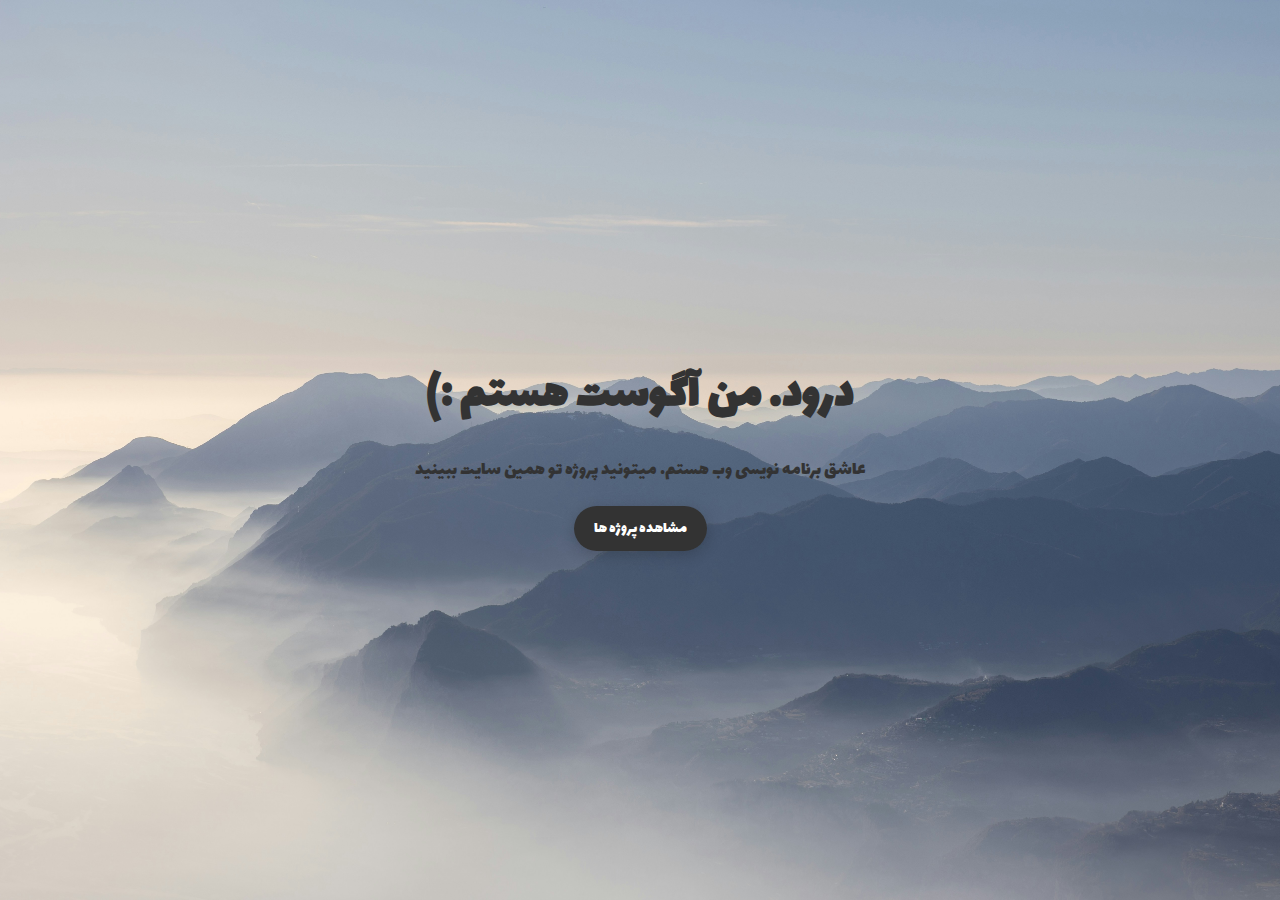
<file: index.html>
<!DOCTYPE html>
<html lang="en">
<head>
    <meta charset="UTF-8">
    <meta name="viewport" content="width=device-width, initial-scale=1.0">
    <title>August's Portfolio</title>
    <link rel="stylesheet" href="style.css">
    <link rel="preconnect" href="https://fonts.googleapis.com">
    <link rel="preconnect" href="https://fonts.gstatic.com" crossorigin>
    <link href="https://fonts.googleapis.com/css2?family=Lalezar&display=swap" rel="stylesheet">
</head>
<body>
    <!-- Hero Section -->
    <section id="hero">
        <div class="hero-content">
            <h1>(: درود. من آگوست هستم</h1>
            <p>عاشق برنامه نویسی وب هستم. میتونید پروژه تو همین سایت ببینید</p>
            <a href="projects.html" class="scroll-btn">مشاهده پروژه ها</a>
        </div>

    </section>
        <!-- Add more project blocks as needed -->
    </section>

</body>
</html>
</file>
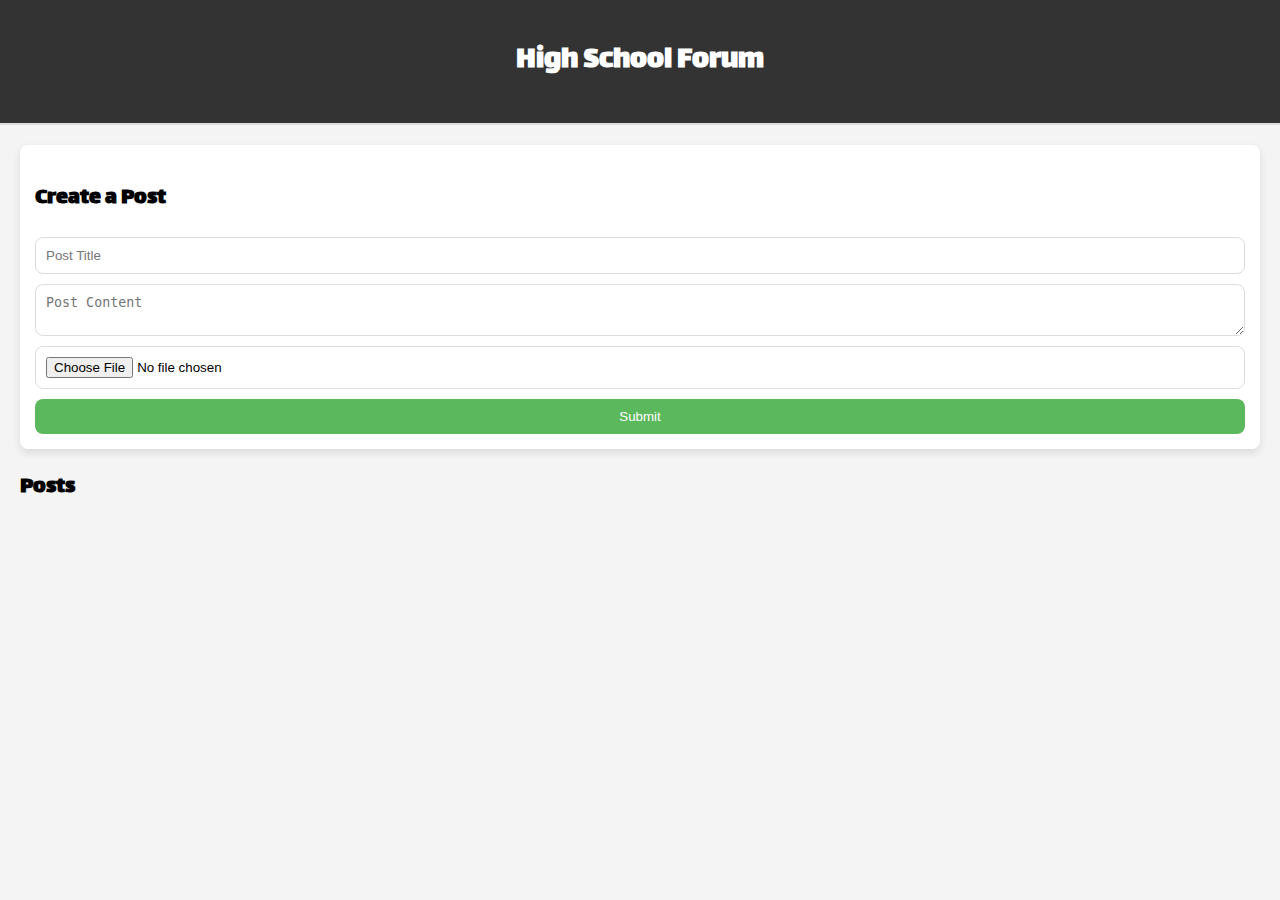
<file: projects/forum/index.html>
<!DOCTYPE html>
<html lang="en">
<head>
    <meta charset="UTF-8">
    <meta name="viewport" content="width=device-width, initial-scale=1.0">
    <title>High School Forum</title>
    <link rel="stylesheet" href="styles.css">
    <link href="https://fonts.googleapis.com/css2?family=Lalezar&display=swap" rel="stylesheet">
</head>
<body>
    <header>
        <h1>High School Forum</h1>
    </header>
    <main>
        <section id="post-form">
            <h2>Create a Post</h2>
            <form id="new-post-form" enctype="multipart/form-data">
                <input type="text" id="post-title" placeholder="Post Title" required>
                <textarea id="post-content" placeholder="Post Content" required></textarea>
                <input type="file" id="post-media" accept="image/*,video/*">
                <button type="submit">Submit</button>
            </form>
        </section>
        <section id="posts">
            <h2>Posts</h2>
            <div id="posts-container"></div>
        </section>
    </main>
    <script src="script.js"></script>
</body>
</html>
</file>
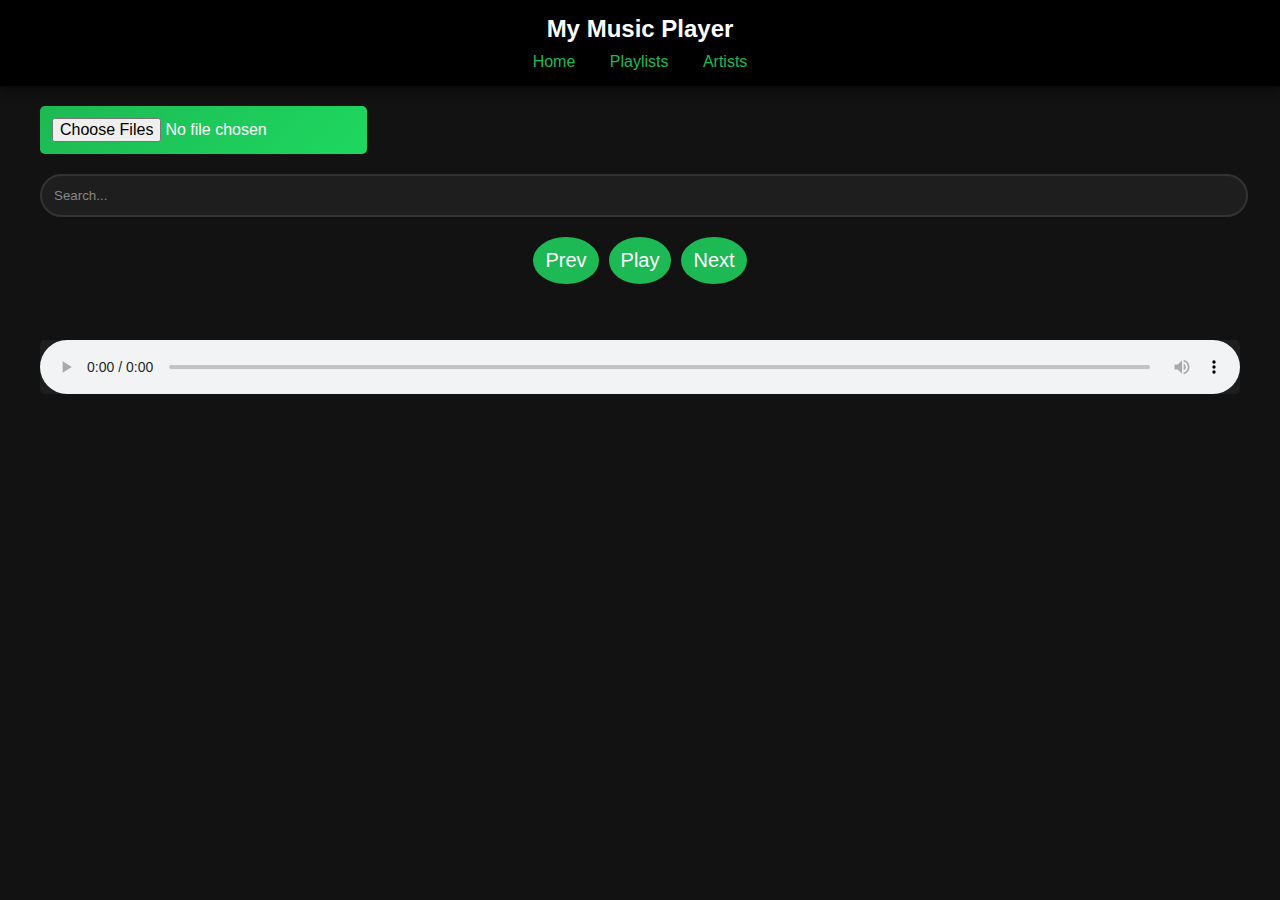
<file: projects/music player/index.html>
<!DOCTYPE html>
<html lang="en">
<head>
    <meta charset="UTF-8">
    <meta name="viewport" content="width=device-width, initial-scale=1.0">
    <title>Music Player</title>
    <link rel="stylesheet" href="styles.css">
</head>
<body>
    <header>
        <h1>My Music Player</h1>
        <nav>
            <a href="index.html">Home</a>
            <a href="playlist.html">Playlists</a>
            <a href="artist.html">Artists</a>
        </nav>
    </header>
    <main>
        <input type="file" id="upload" multiple accept="audio/*">
        <input type="text" id="search" placeholder="Search...">
        <div class="controls">
            <button id="prev">Prev</button>
            <button id="play">Play</button>
            <button id="next">Next</button>
        </div>
        <div class="playlist">
            <ul id="playlist"></ul>
        </div>
        <audio id="audio" controls></audio>
    </main>
    <script src="script.js"></script>
</body>
</html>
</file>
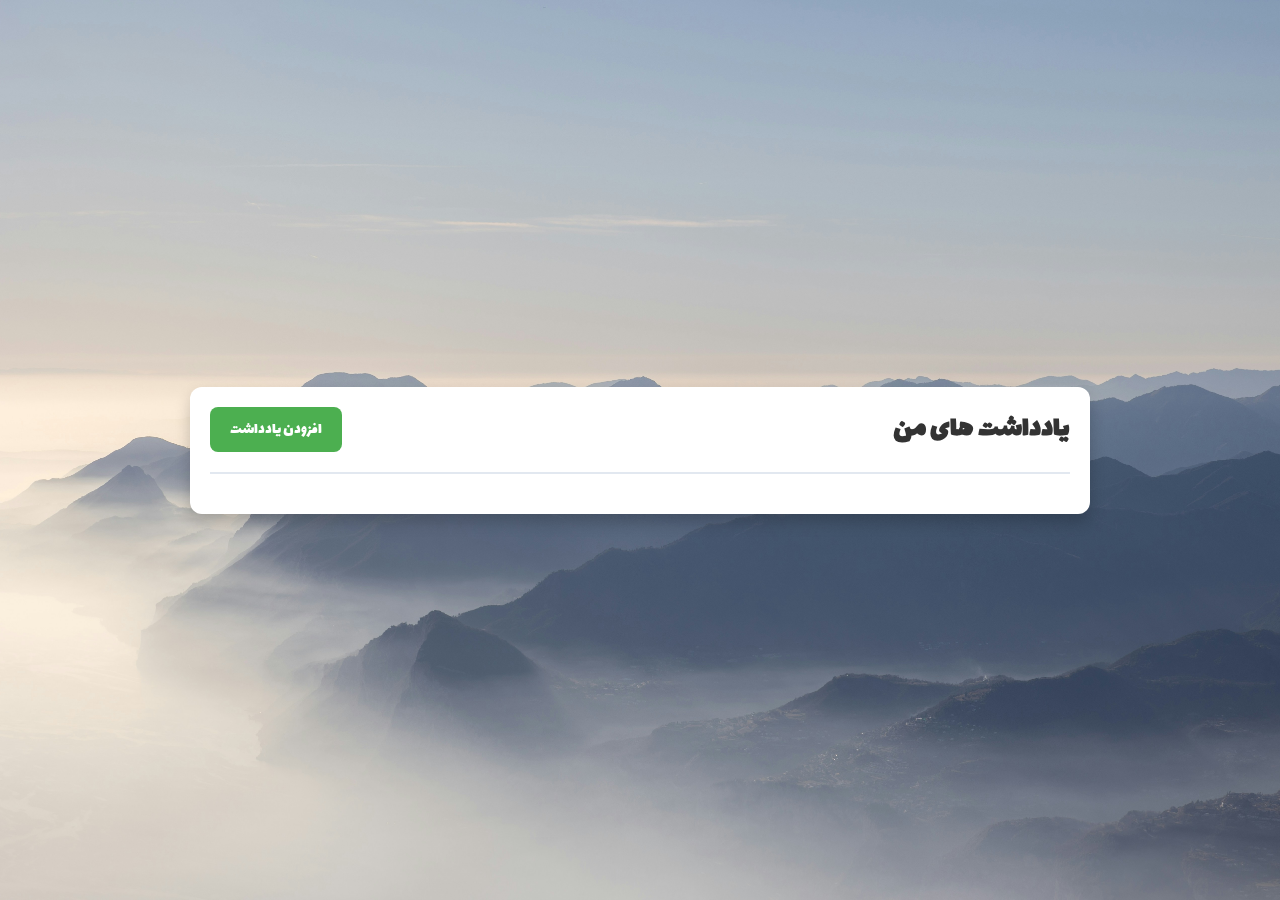
<file: projects/note/index.html>
<!DOCTYPE html>
<html lang="fa" dir="rtl">
<head>
    <meta charset="UTF-8">
    <meta name="viewport" content="width=device-width, initial-scale=1.0">
    <title>Notepad</title>
    <link rel="stylesheet" href="styles.css">
    <link href="https://fonts.googleapis.com/css2?family=Lalezar&display=swap" rel="stylesheet">
</head>
<body>
    <div class="container">
        <header>
            <h1>یادداشت های من</h1>
            <button id="addNoteBtn">افزودن یادداشت</button>
        </header>
        <main>
            <div id="noteContainer"></div>
        </main>
    </div>

    <!-- Note Template -->
    <template id="noteTemplate">
        <div class="note">
            <textarea class="note-content" placeholder="یادداشت خود را اینجا تایپ کنید..."></textarea>
            <div class="note-actions">
                <button class="delete-btn">حذف</button>
                <button class="share-btn">اشتراک</button>
            </div>
        </div>
    </template>

    <script src="scripts.js"></script>
</body>
</html>
</file>
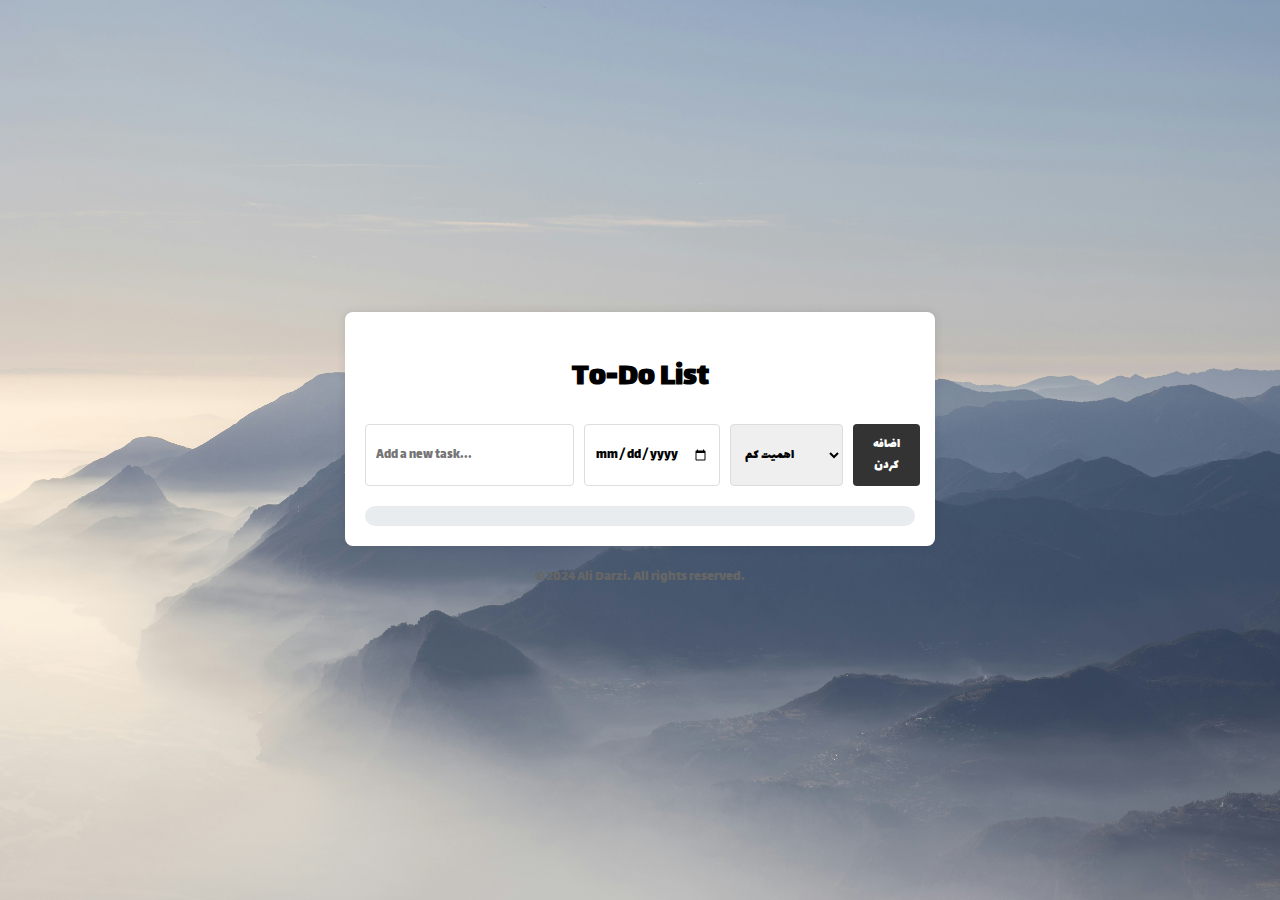
<file: projects/todolist/index.html>
<!DOCTYPE html>
<html lang="en">
<head>
    <meta charset="UTF-8">
    <meta name="viewport" content="width=device-width, initial-scale=1.0">
    <title>To-Do List App</title>
    <link href="https://fonts.googleapis.com/css2?family=Lalezar&display=swap" rel="stylesheet">
    <link rel="stylesheet" href="styles.css">
</head>
<body>
    <div class="container">
        <h1>To-Do List</h1>
        <div class="add-task">
            <input type="text" id="task-input" placeholder="Add a new task...">
            <input type="date" id="deadline-input">
            <select id="priority-input">
                <option value="low">اهمیت کم</option>
                <option value="medium">اهمیت متوسط</option>
                <option value="high">اهمیت زیاد</option>
            </select>
            <button id="add-task-btn">اضافه کردن</button>
        </div>
        <ul id="task-list"></ul>
        <div class="progress-bar">
            <div class="progress"></div>
        </div>
    </div>
    <footer>
        <p>&copy; 2024 Ali Darzi. All rights reserved.</p>
    </footer>

    <script src="script.js"></script>
</body>
</html>
</file>
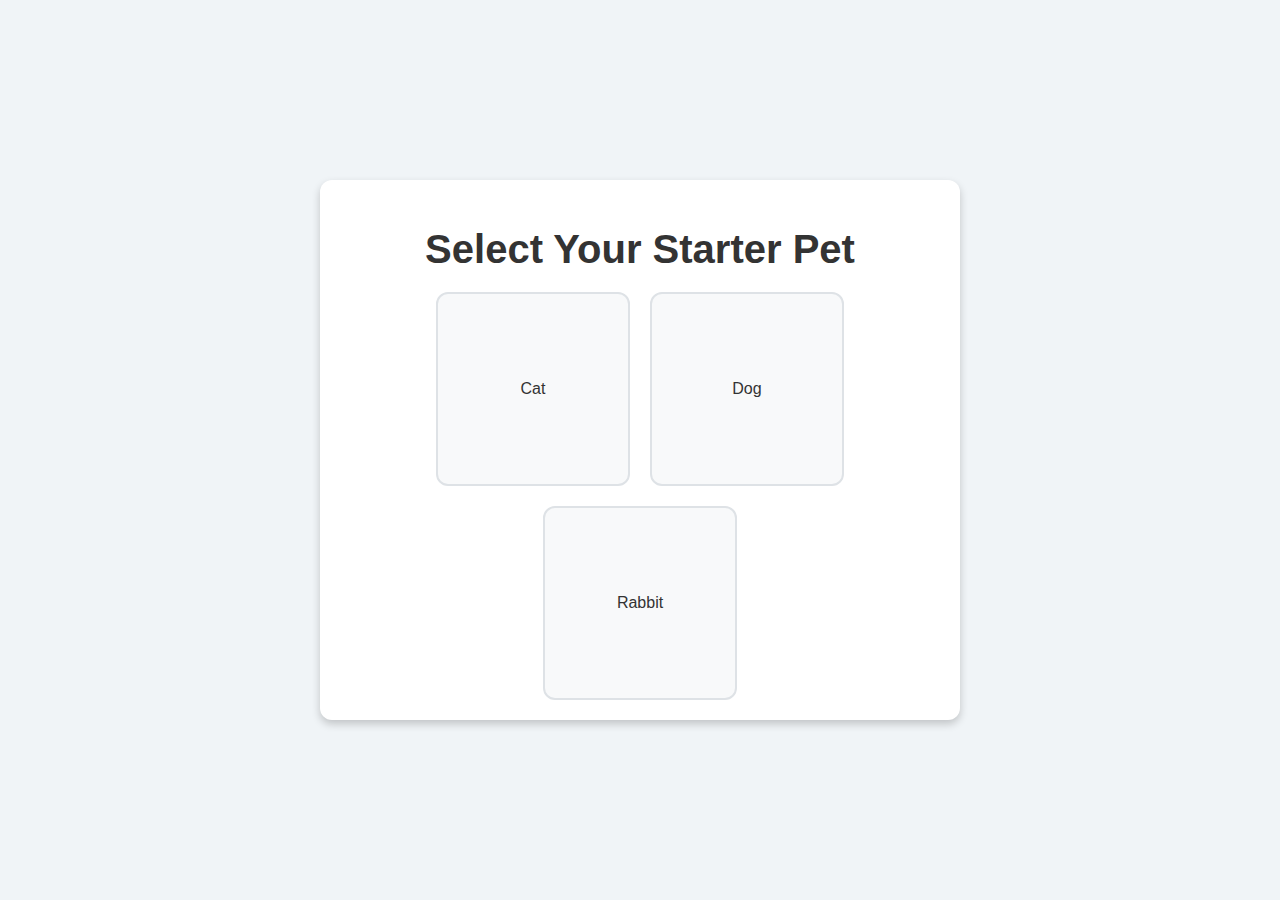
<file: projects/vpet/index.html>
<!DOCTYPE html>
<html lang="en">
<head>
    <meta charset="UTF-8">
    <meta name="viewport" content="width=device-width, initial-scale=1.0">
    <title>Virtual Pet - Select Your Pet</title>
    <link rel="stylesheet" href="styles.css">
</head>
<body>
    <div class="loading-page">
        <h1>Select Your Starter Pet</h1>
        <div class="pet-options">
            <div class="pet" onclick="startGame('cat')">Cat</div>
            <div class="pet" onclick="startGame('dog')">Dog</div>
            <div class="pet" onclick="startGame('rabbit')">Rabbit</div>
        </div>
    </div>
    <script>
        function startGame(pet) {
            localStorage.setItem('pet', pet);
            window.location.href = 'game.html';
        }
    </script>
</body>
</html>
</file>
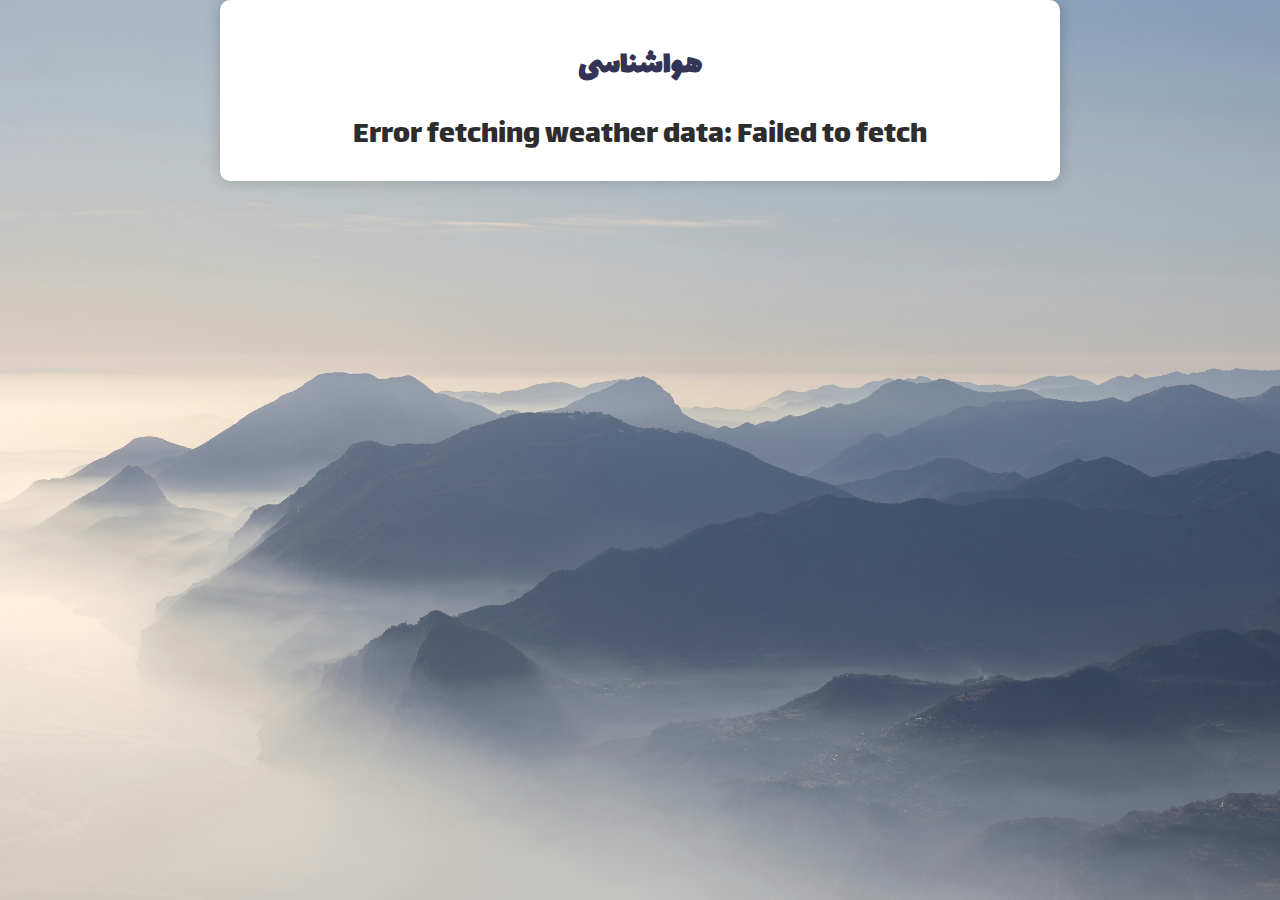
<file: projects/weather dashboard/index.html>
<!DOCTYPE html>
<html lang="en">
<head>
    <meta charset="UTF-8">
    <meta name="viewport" content="width=device-width, initial-scale=1.0">
    <title>WeatherWatch</title>
    <link rel="stylesheet" href="styles.css">
    <!-- Link to Google Fonts for Lalezar -->
    <link href="https://fonts.googleapis.com/css2?family=Lalezar&display=swap" rel="stylesheet">
</head>
<body>
    <div class="container">
        <h1 class="title">هواشناسی</h1>
        <div id="weather-output"></div>
    </div>
    <script src="script.js"></script>
</body>
</html>
</file>
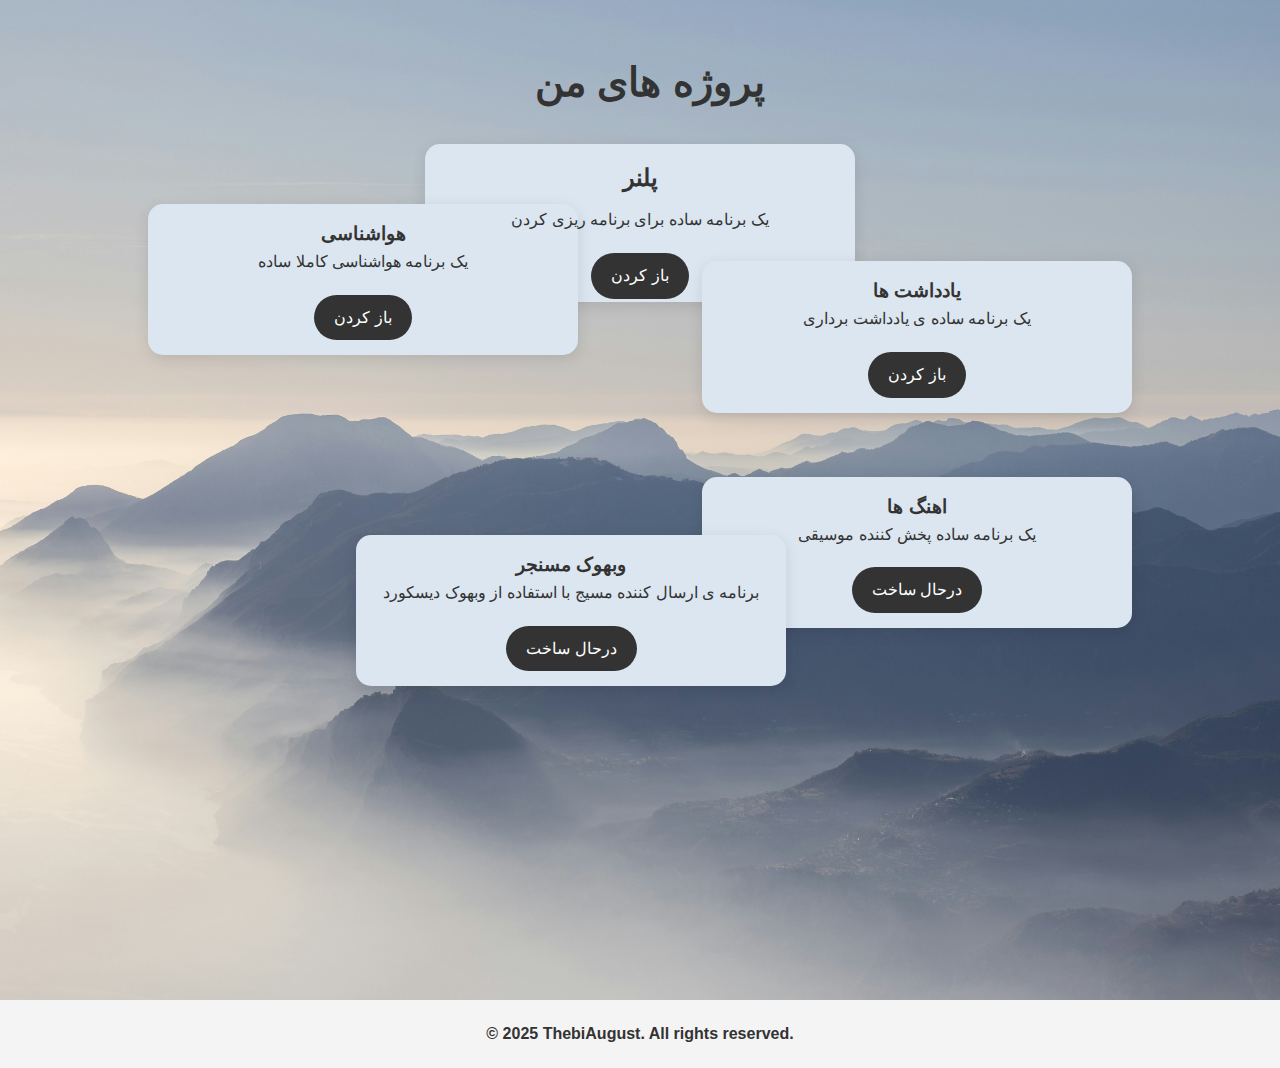
<file: projects.html>
<!DOCTYPE html>
<html lang="en">
<head>
    <meta charset="UTF-8">
    <meta name="viewport" content="width=device-width, initial-scale=1.0">
    <title>My Projects</title>
    <link rel="stylesheet" href="style.css">
</head>
<body>
    <!-- Projects Section -->
    <section id="projects">
        <h2>پروژه های من</h2>
        
        <div class="project">
            <h3>پلنر</h3>
            <p>یک برنامه ساده برای برنامه ریزی کردن</p>
            <a href="/projects/todolist/index.html" target="_blank">باز کردن</a>
        </div>
        <div class="project1">
            <h3>هواشناسی</h3>
            <p>یک برنامه هواشناسی کاملا ساده</p>
            <a href="/projects/weather dashboard/index.html" target="_blank">باز کردن</a>
        </div>
        <div class="project2">
            <h3>یادداشت ها</h3>
            <p>یک برنامه ساده ی یادداشت برداری</p>
            <a href="/projects/note/index.html" target="_blank">باز کردن</a>
        </div>
        <div class="project3">
            <h3>اهنگ ها</h3>
            <p>یک برنامه ساده پخش کننده موسیقی</p>
            <a href="/main/projects.html" target="_blank">درحال ساخت</a>
        </div>
        <div class="project4">
            <h3>وبهوک مسنجر</h3>
            <p>برنامه ی ارسال کننده مسیج با استفاده از وبهوک دیسکورد</p>
            <a href="/main/projects.html" target="_blank">درحال ساخت</a>
        </div>
    </section>
    <div class="footer">
        <h4><p>&copy; 2025 ThebiAugust. All rights reserved.</p></h4>
    </div>
</body>
</html>
</file>
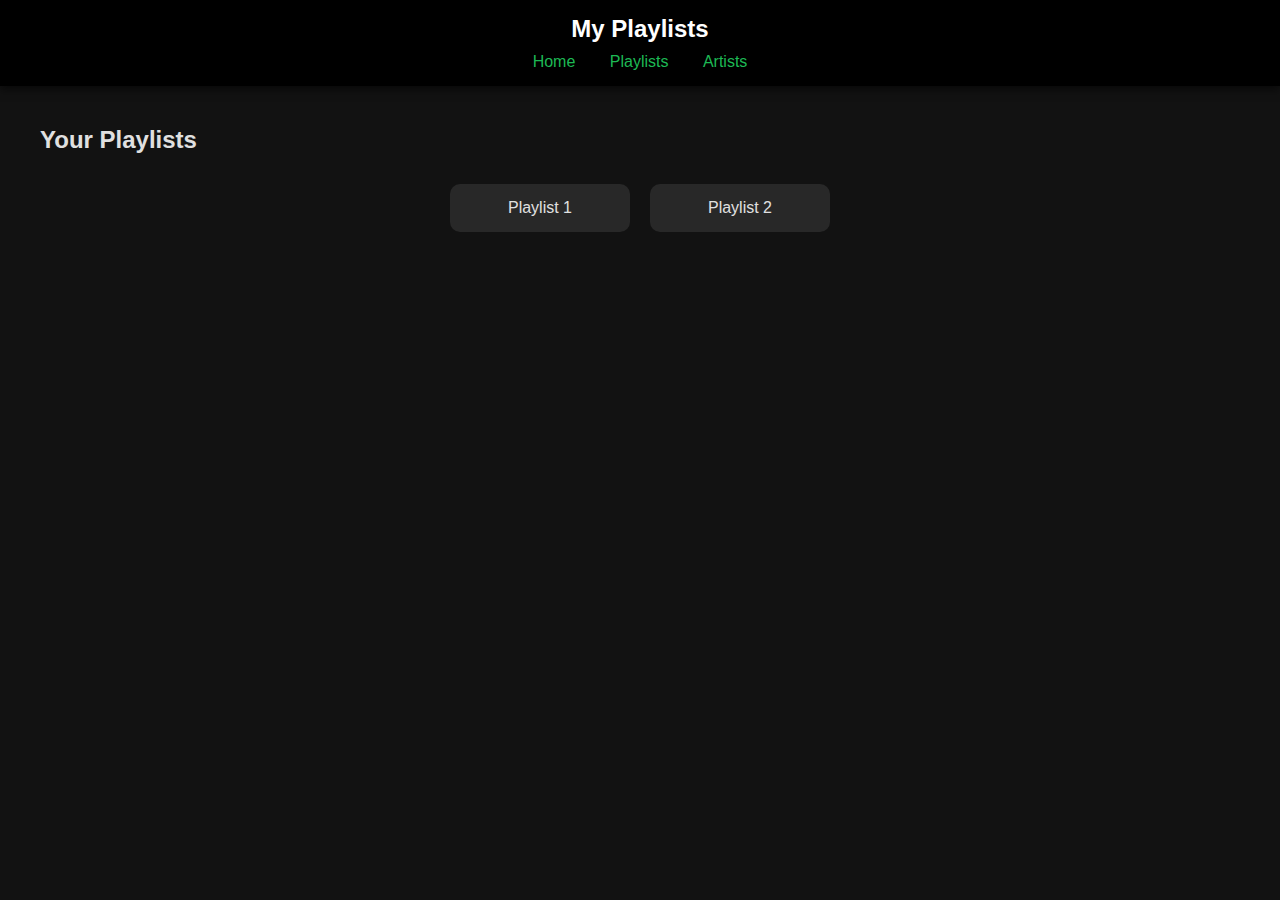
<file: projects/music player/playlist.html>
<!DOCTYPE html>
<html lang="en">
<head>
    <meta charset="UTF-8">
    <meta name="viewport" content="width=device-width, initial-scale=1.0">
    <title>Playlists</title>
    <link rel="stylesheet" href="styles.css">
</head>
<body>
    <header>
        <h1>My Playlists</h1>
        <nav>
            <a href="index.html">Home</a>
            <a href="playlist.html">Playlists</a>
            <a href="artist.html">Artists</a>
        </nav>
    </header>
    <main>
        <h2>Your Playlists</h2>
        <div class="playlists">
            <div class="playlist-item">Playlist 1</div>
            <div class="playlist-item">Playlist 2</div>
            <!-- More playlists can be added here -->
        </div>
    </main>
</body>
</html>
</file>
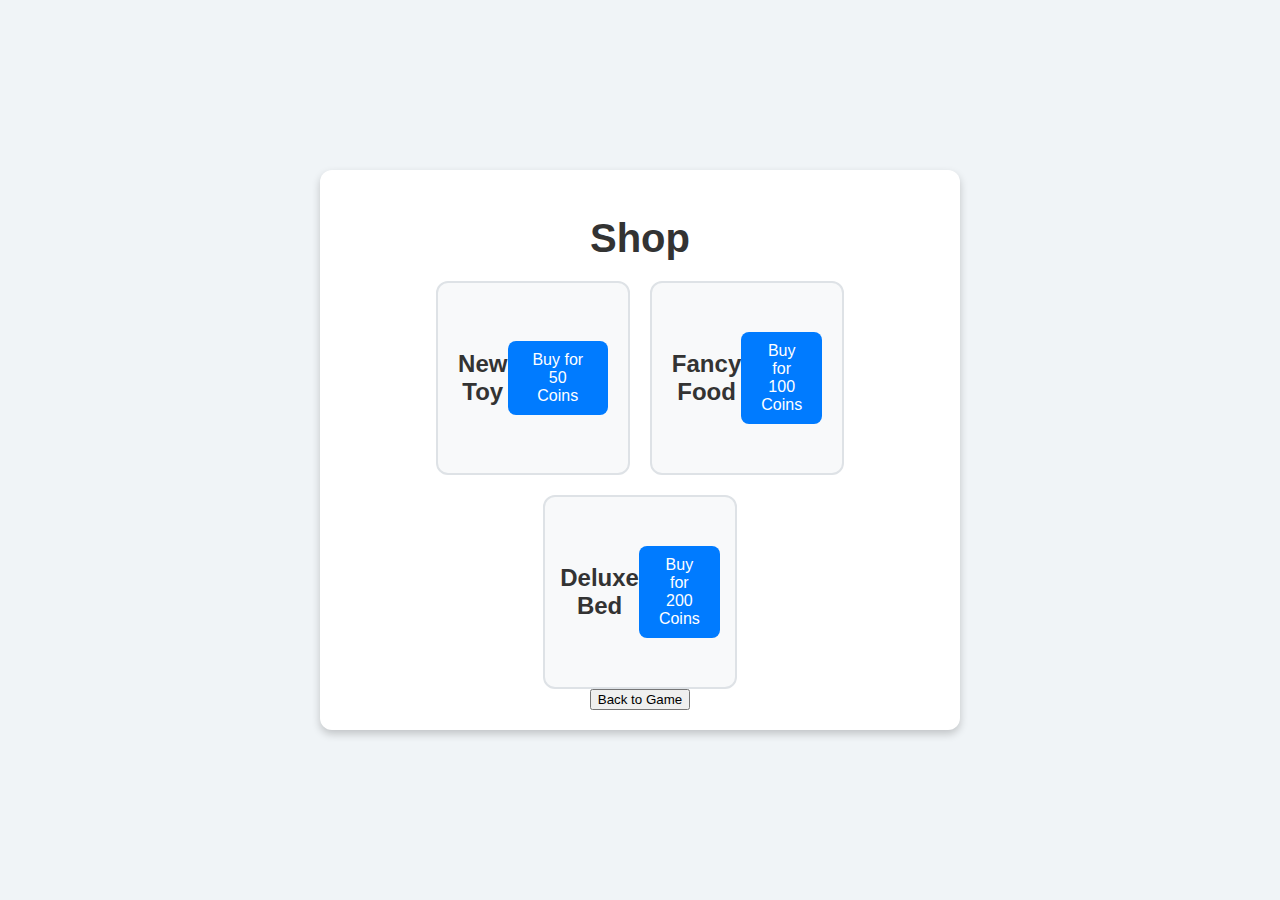
<file: projects/vpet/shop.html>
<!DOCTYPE html>
<html lang="en">
<head>
    <meta charset="UTF-8">
    <meta name="viewport" content="width=device-width, initial-scale=1.0">
    <title>Virtual Pet Shop</title>
    <link rel="stylesheet" href="styles.css">
</head>
<body>
    <div class="shop-page">
        <h1>Shop</h1>
        <div class="upgrades">
            <div class="upgrade">
                <h2>New Toy</h2>
                <button onclick="buyUpgrade('toy')">Buy for 50 Coins</button>
            </div>
            <div class="upgrade">
                <h2>Fancy Food</h2>
                <button onclick="buyUpgrade('food')">Buy for 100 Coins</button>
            </div>
            <div class="upgrade">
                <h2>Deluxe Bed</h2>
                <button onclick="buyUpgrade('bed')">Buy for 200 Coins</button>
            </div>
        </div>
        <button onclick="window.location.href='game.html'">Back to Game</button>
    </div>
    <script>
        function buyUpgrade(upgrade) {
            // Implement upgrade logic here
            alert(`Bought ${upgrade}`);
        }
    </script>
</body>
</html>
</file>
<file: projects/forum/styles.css>
body {
    font-family: 'Lalezar', cursive;
    margin: 0;
    padding: 0;
    background-color: #f4f4f4;
}

header {
    background-color: #333;
    color: #fff;
    padding: 15px;
    text-align: center;
    border-bottom: 2px solid #ddd;
}

main {
    padding: 20px;
}

#post-form {
    margin-bottom: 20px;
    background: white;
    border-radius: 8px;
    box-shadow: 0 4px 8px rgba(0,0,0,0.1);
    padding: 15px;
}

#post-form form {
    display: flex;
    flex-direction: column;
}

#post-form input,
#post-form textarea {
    margin-bottom: 10px;
    padding: 10px;
    border: 1px solid #ddd;
    border-radius: 8px;
    transition: border-color 0.3s ease;
}

#post-form input:focus,
#post-form textarea:focus {
    border-color: #5cb85c;
    outline: none;
}

#post-form button {
    padding: 10px;
    background-color: #5cb85c;
    color: white;
    border: none;
    border-radius: 8px;
    cursor: pointer;
    transition: background-color 0.3s ease;
}

#post-form button:hover {
    background-color: #4cae4c;
}

#posts-container {
    display: flex;
    flex-direction: column;
}

.post {
    background: white;
    border: 1px solid #ddd;
    padding: 15px;
    margin-bottom: 15px;
    border-radius: 8px;
    box-shadow: 0 4px 8px rgba(0,0,0,0.1);
    position: relative;
}

.post h3 {
    margin: 0;
    font-size: 1.2em;
}

.post p {
    margin: 10px 0;
}

.post img,
.post video {
    max-width: 100%;
    border-radius: 8px;
}

.post .controls {
    display: flex;
    align-items: center;
    margin-top: 10px;
}

.post .controls button {
    background: #eee;
    border: 1px solid #ddd;
    border-radius: 8px;
    padding: 5px 10px;
    cursor: pointer;
    margin-right: 5px;
    transition: background-color 0.3s ease;
}

.post .controls button:hover {
    background-color: #ddd;
}

.comment-section {
    margin-top: 15px;
}

.comment-section textarea {
    width: calc(100% - 22px);
    margin-bottom: 10px;
}

.comment-section button {
    padding: 5px 10px;
    background-color: #5cb85c;
    color: white;
    border: none;
    border-radius: 8px;
    cursor: pointer;
    transition: background-color 0.3s ease;
}

.comment-section button:hover {
    background-color: #4cae4c;
}

.comment {
    background: #f9f9f9;
    border: 1px solid #ddd;
    padding: 10px;
    border-radius: 8px;
    margin-bottom: 10px;
}
</file>
<file: projects/music player/styles.css>
/* Global Styles */
body {
    font-family: 'Helvetica Neue', Arial, sans-serif;
    background-color: #121212;
    color: #e0e0e0;
    margin: 0;
    padding: 0;
    overflow-x: hidden;
}

header {
    background: #000;
    color: #fff;
    padding: 15px;
    text-align: center;
    box-shadow: 0 4px 8px rgba(0,0,0,0.5);
}

header h1 {
    margin: 0;
    font-size: 24px;
}

nav {
    margin-top: 10px;
}

nav a {
    color: #1db954;
    text-decoration: none;
    margin: 0 15px;
    font-size: 16px;
}

nav a:hover {
    text-decoration: underline;
}

/* Main Content */
main {
    padding: 20px;
    max-width: 1200px;
    margin: 0 auto;
}

#upload {
    margin-bottom: 20px;
    background: linear-gradient(135deg, #1db954 0%, #1ed760 100%);
    border: none;
    padding: 12px;
    color: white;
    border-radius: 5px;
    cursor: pointer;
    font-size: 16px;
    transition: background 0.3s ease, transform 0.2s ease;
}

#upload:hover {
    background: linear-gradient(135deg, #1ed760 0%, #1db954 100%);
    transform: scale(1.05);
}

#search {
    width: calc(100% - 20px);
    padding: 12px;
    border-radius: 25px;
    border: 2px solid #333;
    background-color: #1e1e1e;
    color: #e0e0e0;
    outline: none;
    margin-bottom: 20px;
    transition: border-color 0.3s ease;
}

#search::placeholder {
    color: #888;
}

#search:focus {
    border-color: #1db954;
}

/* Controls */
.controls {
    display: flex;
    justify-content: center;
    margin-bottom: 20px;
}

.controls button {
    background: #1db954;
    border: none;
    color: white;
    padding: 12px;
    border-radius: 50%;
    font-size: 20px;
    cursor: pointer;
    margin: 0 5px;
    transition: background 0.3s ease, transform 0.2s ease;
}

.controls button:hover {
    background: #1ed760;
    transform: scale(1.1);
}

/* Playlist */
.playlist {
    max-height: 300px;
    overflow-y: auto;
    padding: 0;
    margin: 0;
}

.playlist ul {
    list-style-type: none;
    padding: 0;
}

.playlist li {
    padding: 12px;
    border-radius: 8px;
    cursor: pointer;
    transition: background 0.3s ease, transform 0.2s ease;
    background: rgba(255, 255, 255, 0.1);
    margin: 5px 0;
}

.playlist li:hover {
    background-color: rgba(255, 255, 255, 0.2);
    transform: scale(1.02);
}

/* Playlists Page */
.playlists {
    display: flex;
    flex-wrap: wrap;
    justify-content: center;
}

.playlist-item {
    background: #282828;
    color: #e0e0e0;
    padding: 15px;
    margin: 10px;
    border-radius: 10px;
    width: 150px;
    text-align: center;
    cursor: pointer;
    transition: background 0.3s ease, transform 0.2s ease;
}

.playlist-item:hover {
    background: #1db954;
    color: #fff;
    transform: scale(1.05);
}

/* Artists Page */
.artists {
    display: flex;
    flex-wrap: wrap;
    justify-content: center;
}

.artist-item {
    background: #282828;
    color: #e0e0e0;
    padding: 15px;
    margin: 10px;
    border-radius: 10px;
    width: 150px;
    text-align: center;
    cursor: pointer;
    transition: background 0.3s ease, transform 0.2s ease;
}

.artist-item:hover {
    background: #1db954;
    color: #fff;
    transform: scale(1.05);
}

/* Audio Controls */
audio {
    width: 100%;
    margin-top: 20px;
    background: #1e1e1e;
    border-radius: 5px;
    color: #e0e0e0;
    border: none;
}

/* Transitions and Animations */
@keyframes fadeIn {
    from { opacity: 0; }
    to { opacity: 1; }
}

.player {
    animation: fadeIn 1s ease-out;
}
</file>
<file: projects/todolist/styles.css>
body {
    background: url('bg.jpg') no-repeat center center/cover;
    font-family: 'Lalezar', cursive;
    background-color: #f4f4f4;
    display: flex;
    flex-direction: column;
    justify-content: center;
    align-items: center;
    height: 100vh;
    margin: 0;
}

.container {
    background-color: #fff;
    padding: 20px;
    border-radius: 8px;
    box-shadow: 0 0 10px rgba(0, 0, 0, 0.1);
    width: 550px;
}

footer {
    margin-top: 20px;
    text-align: center;
    font-size: 14px;
    color: #666;
}

footer p {
    margin: 0;
    font-family: 'Lalezar', cursive;
}

h1 {
    text-align: center;
    font-family: 'Lalezar', cursive;
}

.add-task {
    display: flex;
    gap: 10px;
    margin-bottom: 20px;
}

.add-task input, .add-task select {
    padding: 10px;
    border: 1px solid #ddd;
    border-radius: 4px;
    flex: 1;
    font-family: 'Lalezar', cursive;
}

#add-task-btn {
    padding: 10px 20px;
    background-color: #333;
    color: white;
    border: none;
    border-radius: 4px;
    cursor: pointer;
    font-family: 'Lalezar', cursive;
}

#task-list {
    list-style-type: none;
    padding: 0;
}

#task-list li {
    background-color: #f9f9f9;
    padding: 10px;
    margin-bottom: 10px;
    border: 1px solid #ddd;
    border-radius: 4px;
    display: flex;
    justify-content: space-between;
    align-items: center;
    cursor: grab;
}

.task-details {
    display: flex;
    align-items: center;
    gap: 10px;
    font-family: 'Lalezar', cursive;
}

.task-priority {
    padding: 3px 6px;
    border-radius: 4px;
    color: white;
    font-size: 12px;
    font-family: 'Lalezar', cursive;
}

.priority-low {
    background-color: #6c757d;
}

.priority-medium {
    background-color: #ffc107;
}

.priority-high {
    background-color: #dc3545;
}

.delete-btn {
    background-color: #dc3545;
    color: white;
    border: none;
    border-radius: 4px;
    padding: 5px 10px;
    cursor: pointer;
    font-family: 'Lalezar', cursive;
}

.edit-btn {
    background-color: #007bff;
    color: white;
    border: none;
    border-radius: 4px;
    padding: 5px 10px;
    cursor: pointer;
    margin-right: 10px;
    font-family: 'Lalezar', cursive;
}

.progress-bar {
    background-color: #e9ecef;
    border-radius: 20px;
    overflow: hidden;
    height: 20px;
    margin-top: 20px;
}

.progress {
    background-color: #28a745;
    height: 100%;
    width: 0;
}
</file>
<file: projects/vpet/styles.css>
body {
    font-family: 'Arial', sans-serif;
    margin: 0;
    padding: 0;
    background: #f0f4f7;
    color: #333;
    display: flex;
    justify-content: center;
    align-items: center;
    height: 100vh;
    overflow: hidden;
}

.loading-page, .game-page, .shop-page {
    text-align: center;
    background: #fff;
    border-radius: 12px;
    box-shadow: 0 4px 8px rgba(0, 0, 0, 0.2);
    padding: 20px;
    width: 80%;
    max-width: 600px;
}

h1 {
    font-size: 2.5rem;
    color: #333;
    margin-bottom: 20px;
    animation: fadeIn 1s ease-in;
}

.pet-options, .upgrades {
    display: flex;
    justify-content: center;
    gap: 20px;
    flex-wrap: wrap;
}

.pet, .upgrade {
    background: #f8f9fa;
    border: 2px solid #dee2e6;
    border-radius: 12px;
    padding: 20px;
    width: 150px;
    height: 150px;
    display: flex;
    justify-content: center;
    align-items: center;
    transition: transform 0.3s, box-shadow 0.3s;
    cursor: pointer;
}

.pet:hover, .upgrade:hover {
    transform: scale(1.1);
    box-shadow: 0 8px 16px rgba(0, 0, 0, 0.3);
}

#pet-image {
    width: 200px;
    height: 200px;
    border-radius: 50%;
    box-shadow: 0 4px 8px rgba(0, 0, 0, 0.2);
    transition: transform 0.3s;
}

#pet-image:hover {
    transform: rotate(15deg);
}

.actions button, .upgrade button {
    background: #007bff;
    color: #fff;
    border: none;
    border-radius: 8px;
    padding: 10px 20px;
    font-size: 1rem;
    cursor: pointer;
    transition: background 0.3s, transform 0.3s;
}

.actions button:hover, .upgrade button:hover {
    background: #0056b3;
    transform: translateY(-2px);
}

#pet-status p {
    background: #007bff;
    color: #fff;
    padding: 10px;
    border-radius: 8px;
    font-size: 1.1rem;
    margin: 10px 0;
    transition: background 0.3s;
}

#pet-status p:hover {
    background: #0056b3;
}

@keyframes fadeIn {
    from {
        opacity: 0;
        transform: translateY(-20px);
    }
    to {
        opacity: 1;
        transform: translateY(0);
    }
}

.shop-page .upgrade {
    animation: fadeInUp 1s ease-in-out;
}

@keyframes fadeInUp {
    from {
        opacity: 0;
        transform: translateY(20px);
    }
    to {
        opacity: 1;
        transform: translateY(0);
    }
}
</file>
<file: projects/weather dashboard/styles.css>
body {
    background: url('bg.jpg') no-repeat center center/cover;
    height: 100vh;
    font-family: 'Lalezar', sans-serif; 
    margin: 0;
    padding: 0;
    text-align: center;
    color: #2d2d2d;
}

.container {
    max-width: 800px;
    margin: 0 auto;
    padding: 20px;
    background-color: #fff;
    border-radius: 10px;
    box-shadow: 0 0 15px rgba(0, 0, 0, 0.2);
    animation: fadeIn 1s ease-in;
}

.title {
    color: #335;
    margin-bottom: 20px;
    animation: slideIn 1s ease-out;
}

#weather-output {
    font-size: 2em;
    margin-top: 20px;
}

@keyframes fadeIn {
    from { opacity: 0; }
    to { opacity: 1; }
}

@keyframes slideIn {
    from { transform: translateY(-50px); opacity: 0; }
    to { transform: translateY(0); opacity: 1; }
}
</file>
<file: style.css>
/* styles.css */

/* Reset and Base Styles */
body, h1, h2, h3, p, a {
    margin: 0;
    padding: 0;
    text-decoration: none;
    color: #333;
    font-family: 'Lalezar', sans-serif;
}

body {
    background-color: #f4f4f4;
    line-height: 1.6;
}

/* Hero Section */
#hero {
    background: url('bg.jpg') no-repeat center center/cover;
    height: 100vh;
    display: flex;
    align-items: center;
    justify-content: center;
    text-align: center;
    color: #fff;
}

.hero-content h1 {
    font-size: 3em;
    margin-bottom: 20px;
    animation: fadeInDown 1s ease-out;
}

.hero-content p {
    font-size: 1.2em;
    margin-bottom: 30px;
    animation: fadeInUp 1.5s ease-out;
}

.scroll-btn {
    background-color: #333;
    color: #fff;
    padding: 10px 20px;
    border-radius: 30px;
    font-size: 1em;
    box-shadow: 0 4px 15px rgba(0, 0, 0, 0.2);
    transition: background-color 0.3s ease, transform 0.3s ease;
}

.scroll-btn:hover {
    background-color: #335;
    transform: translateY(-3px);
}

@keyframes fadeInDown {
    from { opacity: 0; transform: translateY(-30px); }
    to { opacity: 1; transform: translateY(0); }
}

@keyframes fadeInUp {
    from { opacity: 0; transform: translateY(30px); }
    to { opacity: 1; transform: translateY(0); }
}
.footer {
    text-align: center;
}

/* Projects Section */
#projects {
    background: url('bg.jpg') no-repeat center center/cover;
    height: 100vh;
    padding: 50px 20px;
    text-align: center;
}

#projects h2 {
    margin-left: 20px;
    font-size: 2.5em;
    margin-bottom: 30px;
    color: #333;
}

.project {
    background-color: #dbe6f0;
    border-radius: 15px;
    box-shadow: 0 4px 15px rgba(0, 0, 0, 0.1);
    padding: 15px;
    margin: 20px auto;
    max-width: 400px;
    max-height: 128px;
    transition: transform 0.3s ease, box-shadow 0.3s ease;
}

.project1 {
    background-color: #dbe6f0;
    border-radius: 15px;
    box-shadow: 0 4px 15px rgba(0, 0, 0, 0.1);
    padding: 15px;
    margin: 20px auto;
    max-width: 400px;
    transition: transform 0.3s ease, box-shadow 0.3s ease;
    margin-left: 10vw;
    margin-top: -9.2vw;
}
.project2 {
    background-color: #dbe6f0;
    border-radius: 15px;
    box-shadow: 0 4px 15px rgba(0, 0, 0, 0.1);
    padding: 15px;
    margin: 20px auto;
    max-width: 400px;
    transition: transform 0.3s ease, box-shadow 0.3s ease;
    margin-right: 10vw;
    margin-top: -8.9vw;
}
.project3 {
    background-color: #dbe6f0;
    border-radius: 15px;
    box-shadow: 0 4px 15px rgba(0, 0, 0, 0.1);
    padding: 15px;
    margin: 20px auto;
    max-width: 400px;
    transition: transform 0.3s ease, box-shadow 0.3s ease;
    margin-right: 10vw;
    margin-top: 5vw;
}
.project4 {
    background-color: #dbe6f0;
    border-radius: 15px;
    box-shadow: 0 4px 15px rgba(0, 0, 0, 0.1);
    padding: 15px;
    margin: 20px auto;
    max-width: 400px;
    transition: transform 0.3s ease, box-shadow 0.3s ease;
    margin-right: 37vw;
    margin-top: -8.8vw;
}




/* h3 */


.project h3 {
    font-size: 1.5em;
    color: #333;
    margin-bottom: 10px;
}


/* p */


.project p {
    margin-bottom: 20px;
}
.project2 p {
    margin-bottom: 20px;
}
.project1 p {
    margin-bottom: 20px;
}
.project3 p {
    margin-bottom: 20px;
}
.project4 p {
    margin-bottom: 20px;
}
/* a */

.project4 a {
    display: inline-block;
    background-color: #333;
    color: #fff;
    padding: 10px 20px;
    border-radius: 30px;
    transition: background-color 0.3s ease, transform 0.3s ease;
}
.project3 a {
    display: inline-block;
    background-color: #333;
    color: #fff;
    padding: 10px 20px;
    border-radius: 30px;
    transition: background-color 0.3s ease, transform 0.3s ease;
}
.project2 a {
    display: inline-block;
    background-color: #333;
    color: #fff;
    padding: 10px 20px;
    border-radius: 30px;
    transition: background-color 0.3s ease, transform 0.3s ease;
}
.project1 a {
    display: inline-block;
    background-color: #333;
    color: #fff;
    padding: 10px 20px;
    border-radius: 30px;
    transition: background-color 0.3s ease, transform 0.3s ease;
}
.project a:hover {
    background-color: #335;
    transform: translateY(-3px);
}

.project1 a:hover {
    background-color: #335;
    transform: translateY(-3px);
}
.project2 a:hover {
    background-color: #335;
    transform: translateY(-3px);
}
.project3 a:hover {
    background-color: #335;
    transform: translateY(-3px);
}
.project4 a:hover {
    background-color: #335;
    transform: translateY(-3px);
}

.project a {
    display: inline-block;
    background-color: #333;
    color: #fff;
    padding: 10px 20px;
    border-radius: 30px;
    transition: background-color 0.3s ease, transform 0.3s ease;
}


/* hover */

.project:hover {
    transform: translateY(-10px);
    box-shadow: 0 8px 30px rgba(0, 0, 0, 0.2);
}
.project1:hover {
    transform: translateY(-10px);
    box-shadow: 0 8px 30px rgba(0, 0, 0, 0.2);
}
.project2:hover {
    transform: translateY(-10px);
    box-shadow: 0 8px 30px rgba(0, 0, 0, 0.2);
}
.project3:hover {
    transform: translateY(-10px);
    box-shadow: 0 8px 30px rgba(0, 0, 0, 0.2);
}
.project4:hover {
    transform: translateY(-10px);
    box-shadow: 0 8px 30px rgba(0, 0, 0, 0.2);
}

/* Footer Section */


footer {
    background-color: #f4f4f4;
    padding: 20px 0;
    text-align: center;
    margin-top: 20px;
}

footer p {
    color: #777;
}
</file>
<file: projects/note/styles.css>
/* Basic reset */
* {
    margin: 0;
    padding: 0;
    box-sizing: border-box;
}

body {
    font-family: Lalezar, cursive;
    background: url('bg.jpg') no-repeat center center/cover;
    display: flex;
    justify-content: center;
    align-items: center;
    height: 100vh;
    margin: 0;
    direction: rtl; /* RTL support */
}

.container {
    width: 100%;
    max-width: 900px;
    background: rgb(255, 255, 255);
    border-radius: 12px;
    box-shadow: 0 8px 16px rgba(0, 0, 0, 0.2);
    padding: 20px;
    backdrop-filter: blur(10px);
}

header {
    display: flex;
    justify-content: space-between;
    align-items: center;
    padding-bottom: 20px;
    border-bottom: 2px solid #e2e8f0;
    margin-bottom: 20px;
}

h1 {
    font-size: 1.8em;
    color: #333;
}

button {
    font-family: Lalezar, cursive;
    padding: 10px 20px;
    border: none;
    border-radius: 8px;
    cursor: pointer;
    font-size: 1em;
    transition: background-color 0.3s ease, transform 0.2s ease;
}

button:hover {
    opacity: 0.9;
    transform: translateY(-2px);
}

#addNoteBtn {
    background-color: #4CAF50;
    color: white;
}

.note {
    background-color: white;
    padding: 15px;
    margin: 10px 0;
    border-radius: 12px;
    box-shadow: 0 4px 8px rgba(0, 0, 0, 0.2);
    animation: fadeIn 0.5s ease-in;
    position: relative;
}

.note-content {
    font-family: Lalezar, cursive;
    width: 100%;
    height: 100px;
    border: none;
    padding: 10px;
    border-radius: 8px;
    font-size: 0.85em;
    resize: none;
    background-color: #f9f9f9;
    box-shadow: inset 0 2px 4px rgba(0, 0, 0, 0.1);
    transition: background-color 0.3s ease;
    text-align: right; /* Align text to the right for RTL */
}

.note-content:focus {
    background-color: #fff;
}

.note-actions {
    display: flex;
    justify-content: flex-start; /* Align actions to the start (right) */
    margin-top: 10px;
}

.delete-btn, .share-btn {
    padding: 8px 15px;
    border-radius: 8px;
    color: white;
    border: none;
    margin-left: 5px;
    cursor: pointer;
    font-size: 0.9em;
    transition: background-color 0.3s ease, transform 0.2s ease;
}

.delete-btn {
    background-color: #f87171;
}

.share-btn {
    background-color: #4ade80;
}

.delete-btn:hover {
    background-color: #c53030;
    transform: translateY(-2px);
}

.share-btn:hover {
    background-color: #2d6a4f;
    transform: translateY(-2px);
}

@keyframes fadeIn {
    from {
        opacity: 0;
        transform: translateY(20px);
    }
    to {
        opacity: 1;
        transform: translateY(0);
    }
}
</file>
